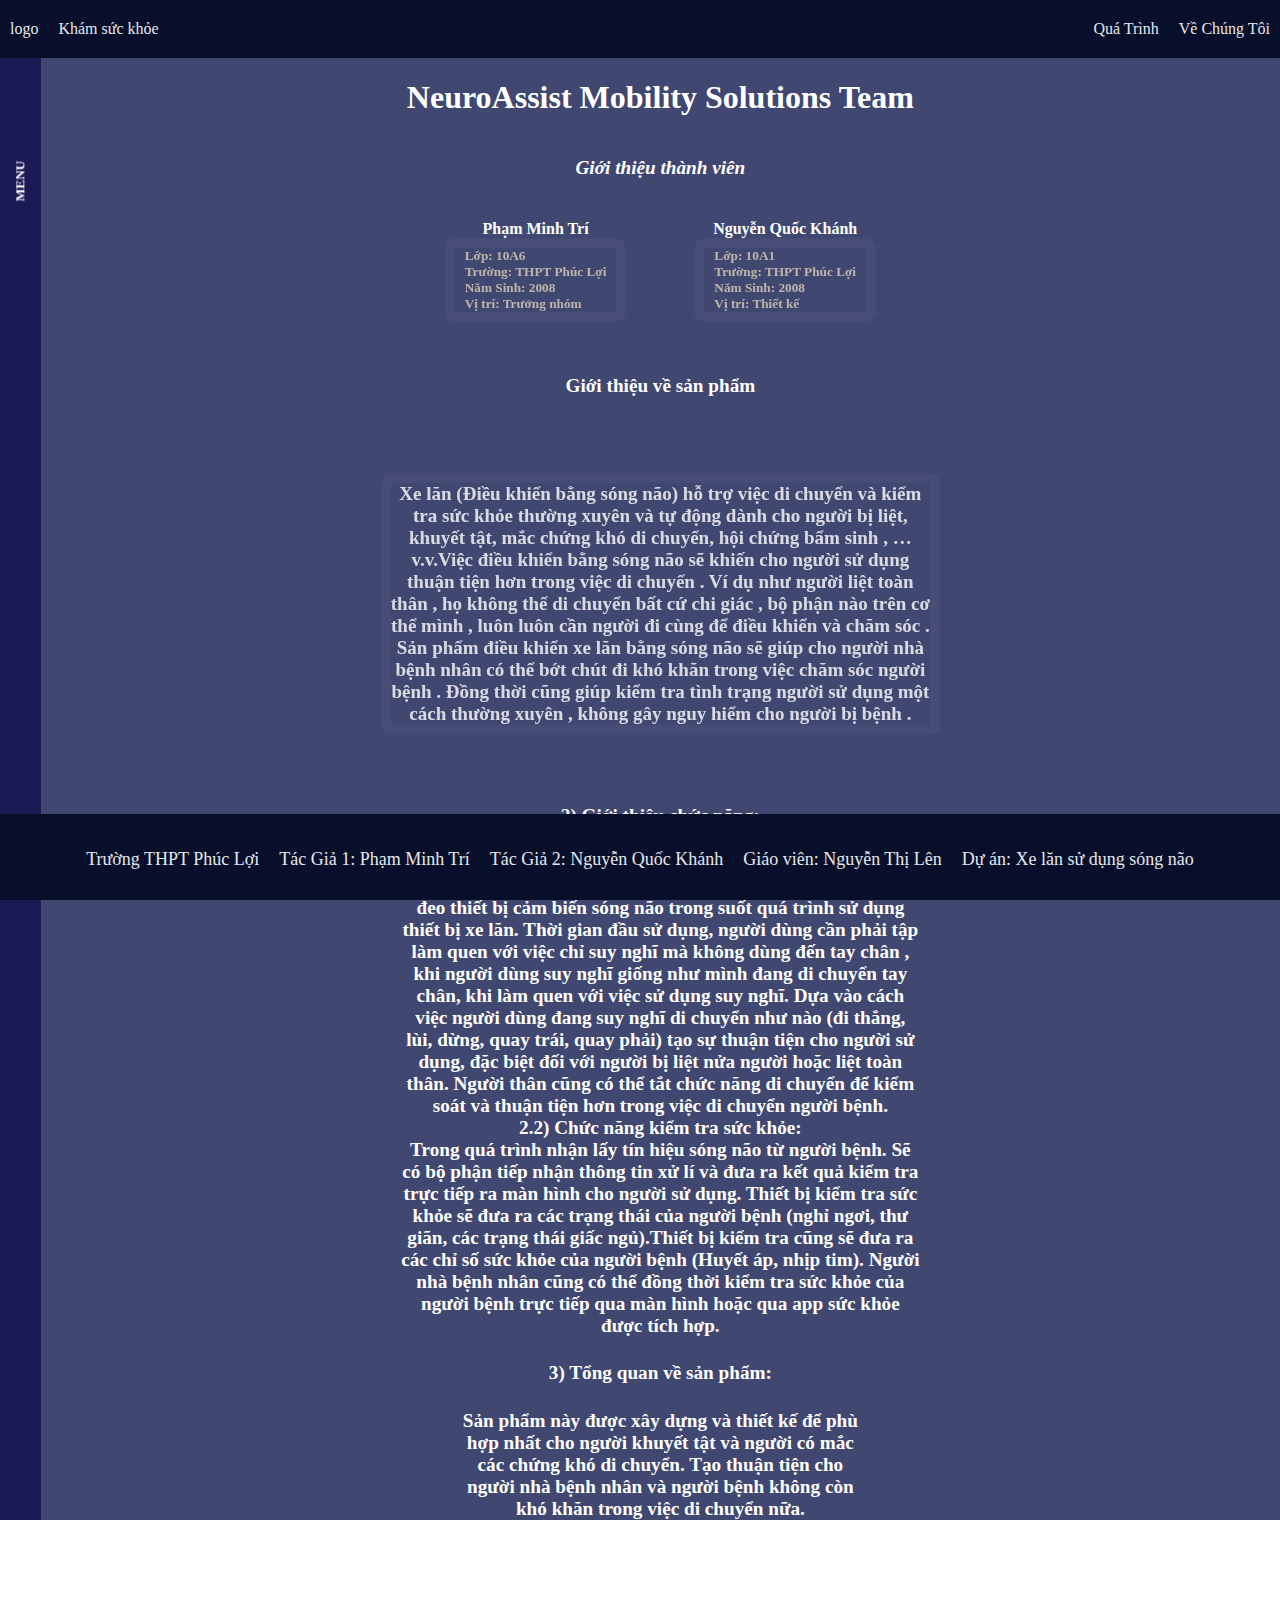
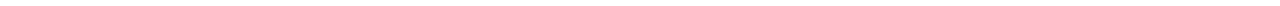
<file: index.html>
<!DOCTYPE html>
<html lang="en">
<head>
    <meta charset="UTF-8">
    <meta name="viewport" content="width=device-width, initial-scale=1.0">
    <title>Xe lăn sử dụng sóng não</title>
    <link rel="stylesheet" href="stuff/style.css">
</head>
<body>
    <script src="stuff/main.js"></script>
    <header>
        <div class="left-nav" style="position: relative;">
            <div class="left">
                <div class="nav-item logo">logo

                </div>
                <div class="nav-item">Khám sức khỏe

                </div>

            </div>
        </div>
        <div class="right-nav" style="position: relative;">
            <div class="right">
                <div class="nav-item">Quá Trình

                </div>
                <div class="nav-item">Về Chúng Tôi

                </div>
            </div>
        </div>
    </header>
    <main style="transition: 0.5s;">
        <div class="main-content" style="transition: 0.5s;">
            <div style="display: flex; flex-direction:row;transition:0.5s;" >
                <div class="MENU" style="right: 0;height:auto; display:flex;transition:0.5s;">
                    <div style="tranform: rotate(90deg);margin-top:40%;">
                        <h1 class="title-menu" style="font-size:smaller;">MENU</h1>
                    </div>
                    <div class="left-side-bar" style="flex: 1;transition:0.5s;"> 
                    <div class="Menu" style=" transition:0.5s;">
                        <div class="Muc-Luc" style="color: #ffffff; margin:10px;">Mục Lục:</div>
                        <a style='text-decoration:none;' href="index.html" class="menu-content">Giới Thiệu Sản Phẩm</a>
                        <a style='text-decoration:none;' href="stuff/muctieu.html" class="menu-content">Mục tiêu và đối tượng sản phẩm hướng tới</a>
                        <a style='text-decoration:none;' href="stuff/quytrinh.html" class="menu-content">Quy trình sử dụng sóng não - cách thức hoạt động của thiết bị EEG & Cách hoạt động của xe lăn</a>
                        <!-- <a style='text-decoration:none;' href="stuff/cachhoatdong.html" class="menu-content">Cách hoạt động của xe lăn sử dụng sóng não</a> -->
                        <a style='text-decoration:none;' href="stuff/quatrinh.html" class="menu-content menu-content-father">Quá trình làm toàn bộ sản phẩm
                            <a style='text-decoration:none;' href="stuff/gd1.html" class="menu-content menu-content-child">Giai đoạn 1</a>
                            <a style='text-decoration:none;' href="stuff/gd2.html" class="menu-content menu-content-child">Giai đoạn 2</a>
                            <a style='text-decoration:none;' href="stuff/gd3.html" class="menu-content menu-content-child">Giai đoạn 3</a>
                        </a>
                        <!-- <a style='text-decoration:none;' href="stuff/sum.html" class="menu-content">Tổng kết</a> -->
                        <!-- <a style='text-decoration:none;' href="stuff/gd1.html" class="menu-content">Giai đoạn 1</a>
                        <a style='text-decoration:none;' href="stuff/gd2.html" class="menu-content">Giai đoạn 2</a>
                        <a style='text-decoration:none;' href="stuff/gd3.html" class="menu-content">Giai đoạn 3</a> -->
                    </div>
                </div>
            </div>
                <div class="main-content-item" >
                    <h1 class="child-text">
                        NeuroAssist Mobility Solutions Team
                    </h1>
                    <h3 class="child-text" style="font-size: larger; font-style:oblique;">Giới thiệu thành viên
                    </h3>
                    <div style="display: flex; justify-content:space-around; margin:0 50px;">
                        <h4 class="child-text">
                            Phạm Minh Trí
                            <div class="border-child-text-text">
                                <h5 class="child-text-text">Lớp: 10A6</h5>
                                <h5 class="child-text-text">Trường: THPT Phúc Lợi</h5>
                                <h5 class="child-text-text">Năm Sinh: 2008</h5>
                                <h5 class="child-text-text">Vị trí: Trưởng nhóm</h5>
                            </div>
                        </h4>
                        <h4 class="child-text">
                            Nguyễn Quốc Khánh
                            <div class="border-child-text-text">
                                <h5 class="child-text-text">Lớp: 10A1</h5>
                                <h5 class="child-text-text">Trường: THPT Phúc Lợi</h5>
                                <h5 class="child-text-text">Năm Sinh: 2008</h5>
                                <h5 class="child-text-text">Vị trí: Thiết kế</h5>
                            </div>
                        </h4>
                    </div>    
                <div style="display: flex; justify-content:space-around;flex-direction:column;">
                    <h5 class="content" style="text-align: center;font-size:larger;">
                        Giới thiệu về sản phẩm
                        <h6 class="content border-child-text-text">
                            Xe lăn (Điều khiển bằng sóng não) hỗ trợ việc di chuyển và kiểm tra sức khỏe thường xuyên và tự động dành cho người bị liệt, khuyết tật, mắc chứng khó di chuyển, hội chứng bẩm sinh , …v.v.Việc điều khiển bằng sóng não sẽ khiến cho người sử dụng thuận tiện hơn trong việc di chuyển . Ví dụ như người liệt toàn thân , họ không thể di chuyển bất cứ chi giác , bộ phận nào trên cơ thể mình , luôn luôn cần người đi cùng để điều khiển và chăm sóc . Sản phẩm điều khiển xe lăn bằng sóng não sẽ giúp cho người nhà bệnh nhân có thể bớt chút đi khó khăn trong việc chăm sóc người bệnh . Đồng thời cũng giúp kiểm tra tình trạng người sử dụng một cách thường xuyên , không gây nguy hiểm cho người bị bệnh .
                        </h6>
                        <h4 style="text-align: center;font-size:larger;justify-content:space-around;font-size:larger;">
                            2) Giới thiệu chức năng:
                            <h4 style="margin: auto 40px;font-size:larger;">2.1) Chức năng di chuyển:
                                <h5 style="margin: auto 40px;font-size:larger;">
                                    Người bị bệnh không cần cử động tay, chân.Người bệnh phải đeo thiết bị cảm biến sóng não trong suốt quá trình sử dụng thiết bị xe lăn. Thời gian đầu sử dụng, người dùng cần phải tập làm quen với việc chỉ suy nghĩ mà không dùng đến tay chân , khi người dùng suy nghĩ giống như mình đang di chuyển tay chân, khi làm quen với việc sử dụng suy nghĩ. Dựa vào cách việc người dùng đang suy nghĩ di chuyển như nào (đi thẳng, lùi, dừng, quay trái, quay phải) tạo sự thuận tiện cho người sử dụng, đặc biệt đối với người bị liệt nửa người hoặc liệt toàn thân. Người thân cũng có thể tắt chức năng di chuyển để kiểm soát và thuận tiện hơn trong việc di chuyển người bệnh.
                                </h5>
                            </h4>
                            <h4 style="margin: auto 40px;font-size:larger;">2.2) Chức năng kiểm tra sức khỏe:
                                <h5 style="margin: auto 40px;font-size:larger;">
                                    Trong quá trình nhận lấy tín hiệu sóng não từ người bệnh. Sẽ có bộ phận tiếp nhận thông tin xử lí và đưa ra kết quả kiểm tra trực tiếp ra màn hình cho người sử dụng. Thiết bị kiểm tra sức khỏe sẽ đưa ra các trạng thái của người bệnh (nghỉ ngơi, thư giãn, các trạng thái giấc ngủ).Thiết bị kiểm tra cũng sẽ đưa ra các chỉ số sức khỏe của người bệnh (Huyết áp, nhịp tim). Người nhà bệnh nhân cũng có thể đồng thời kiểm tra sức khỏe của người bệnh trực tiếp qua màn hình hoặc qua app sức khỏe được tích hợp.
                                </h5>
                            </h4>
                        </h4>
                        <h4 style="text-align:center;font-size:larger;">
                            3) Tổng quan về sản phẩm:
                            <h5 style="margin: auto 100px;text-align:center;font-size:larger;">
                                Sản phẩm này được xây dựng và thiết kế để phù hợp nhất cho người khuyết tật và người có mắc các chứng khó di chuyển. Tạo thuận tiện cho người nhà bệnh nhân và người bệnh không còn khó khăn trong việc di chuyển nữa.
                            </h5>
                        </h4>
                    </h5>
                </div>
            </div>
        </div>
    </main>
    <footer>
        <li class="footer-content">Trường THPT Phúc Lợi</li>
        <li class="footer-content">Tác Giả 1: Phạm Minh Trí</li>
        <li class="footer-content">Tác Giả 2: Nguyễn Quốc Khánh</li>
        <li class="footer-content">Giáo viên: Nguyễn Thị Lên</li>
        <li class="footer-content">Dự án: Xe lăn sử dụng sóng não</li>
    </footer>
</body>
</html>
</file>
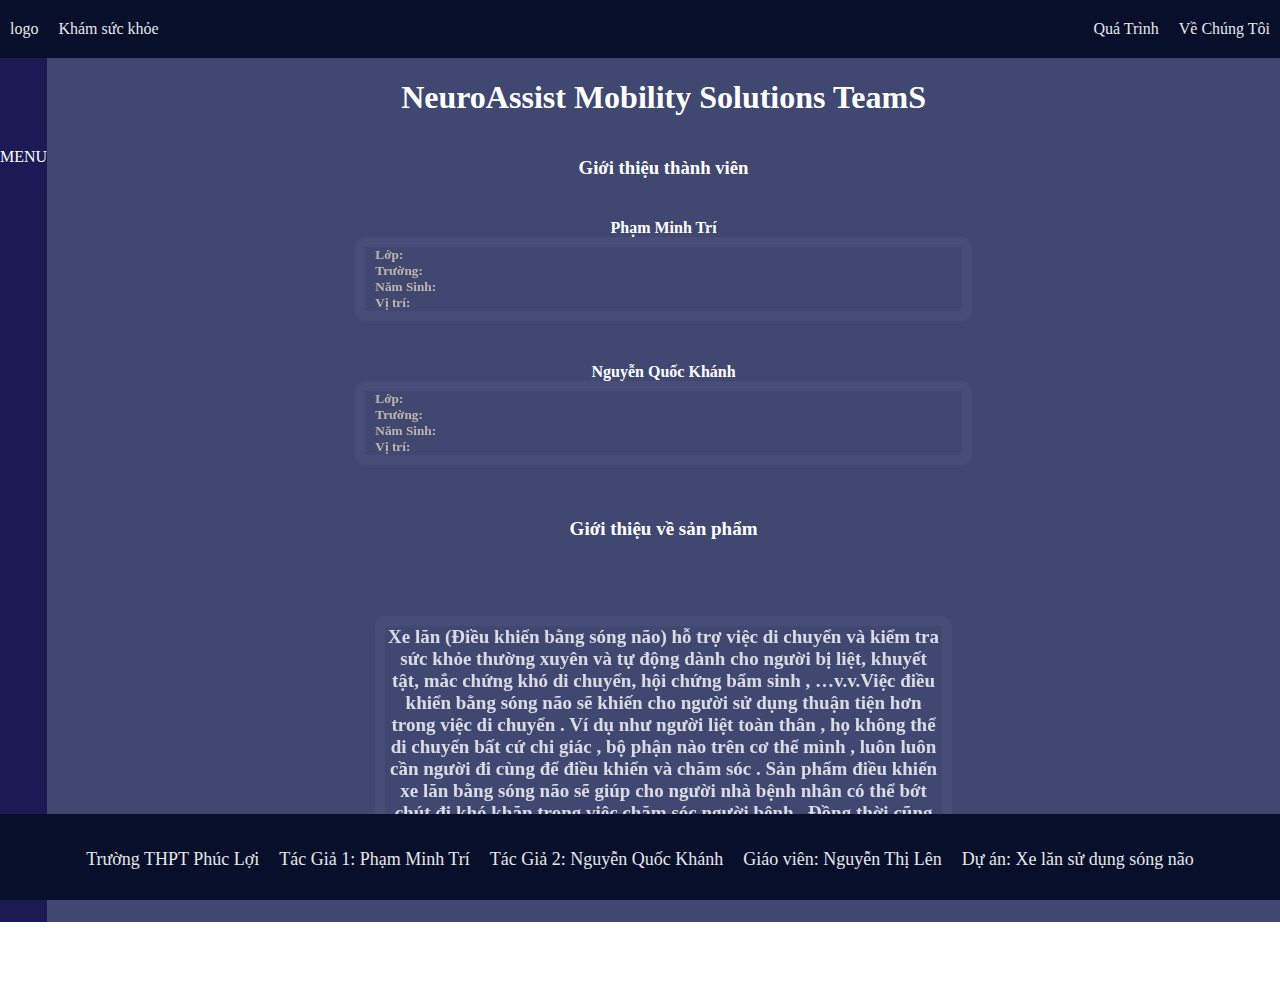
<file: stuff/cachhoatdong.html>
<!DOCTYPE html>
<html lang="en">
<head>
    <meta charset="UTF-8">
    <meta name="viewport" content="width=device-width, initial-scale=1.0">
    <title>Xe lăn sử dụng sóng não</title>
    <link rel="stylesheet" href="style.css">
</head>
<body>
    <script src="main.js"></script>
    <header>
        <div class="left-nav">
            <div class="left">
                <div class="nav-item">logo

                </div>
                <div class="nav-item">Khám sức khỏe

                </div>

            </div>
        </div>
        <div class="right-nav">
            <div class="right">
                <div class="nav-item">Quá Trình

                </div>
                <div class="nav-item">Về Chúng Tôi

                </div>
            </div>
        </div>
    </header>
    <main>
        <div class="main-content" style="transition: 0.5s;">

            <div style="display: flex; flex-direction:row;transition:0.5s;" >            
                
                
                <div class="MENU" style="right: 0;height:auto; display:flex;transition:0.5s;">MENU
                    <div class="left-side-bar" style="flex: 1;transition:0.5s;"> 
                    
                    <div class="Menu" style="position:initial; transition:0.5s;">
                        <div class="Muc-Luc" style="color: #ffffff; margin:10px;">Mục Lục:</div>
                        <a style='text-decoration:none;' href="../index.html" class="menu-content">Giới Thiệu Sản Phẩm</a>
                        <a style='text-decoration:none;' href="muctieu.html" class="menu-content">Mục tiêu và đối tượng sản phẩm hướng tới</a>
                        <a style='text-decoration:none;' href="quytrinh.html" class="menu-content">Quy trình sử dụng sóng não - cách thức hoạt động của thiết bị EEG</a>
                        <a style='text-decoration:none;' href="cachhoatdong.html" class="menu-content">Cách hoạt động của xe lăn sử dụng sóng não</a>
                        <a style='text-decoration:none;' href="quatrinh.html" class="menu-content">Quá trình làm toàn bộ sản phẩm</a>
                        <a style='text-decoration:none;' href="sum.html" class="menu-content">Tổng kết</a>
                        <a style='text-decoration:none;' href="gd1.html" class="menu-content">Giai đoạn 1</a>
                        <a style='text-decoration:none;' href="gd2.html" class="menu-content">Giai đoạn 2</a>
                        <a style='text-decoration:none;' href="gd3.html" class="menu-content">Giai đoạn 3</a>
                    </div>
                </div>
            </div>
        <div class="main-content">
            <div class="main-content-item">
                <h1 class="child-text" style="text-align: center;">
                    NeuroAssist Mobility Solutions TeamS
                </h1>
                <h3 class="child-text">Giới thiệu thành viên
                </h3>
                <h4 class="child-text">
                    Phạm Minh Trí
                    <div class="border-child-text-text">
                        <h5 class="child-text-text">Lớp:</h5>
                        <h5 class="child-text-text">Trường:</h5>
                        <h5 class="child-text-text">Năm Sinh:</h5>
                        <h5 class="child-text-text">Vị trí:</h5>
                    </div>
                </h4>
                <h4 class="child-text">
                    Nguyễn Quốc Khánh
                    <div class="border-child-text-text">
                        <h5 class="child-text-text">Lớp:</h5>
                        <h5 class="child-text-text">Trường:</h5>
                        <h5 class="child-text-text">Năm Sinh:</h5>
                        <h5 class="child-text-text">Vị trí:</h5>
                    </div>
                </h4>
                <h5 class="content" >
                    Giới thiệu về sản phẩm
                    <h6 class="content border-child-text-text">
                        Xe lăn (Điều khiển bằng sóng não) hỗ trợ việc di chuyển và kiểm tra sức khỏe thường xuyên và tự động dành cho người bị liệt, khuyết tật, mắc chứng khó di chuyển, hội chứng bẩm sinh , …v.v.Việc điều khiển bằng sóng não sẽ khiến cho người sử dụng thuận tiện hơn trong việc di chuyển . Ví dụ như người liệt toàn thân , họ không thể di chuyển bất cứ chi giác , bộ phận nào trên cơ thể mình , luôn luôn cần người đi cùng để điều khiển và chăm sóc . Sản phẩm điều khiển xe lăn bằng sóng não sẽ giúp cho người nhà bệnh nhân có thể bớt chút đi khó khăn trong việc chăm sóc người bệnh . Đồng thời cũng giúp kiểm tra tình trạng người sử dụng một cách thường xuyên , không gây nguy hiểm cho người bị bệnh .
                    </h6>
                </h5>
            </div>
        </div>
    </main>
    <footer>
        <li class="footer-content">Trường THPT Phúc Lợi</li>
        <li class="footer-content">Tác Giả 1: Phạm Minh Trí</li>
        <li class="footer-content">Tác Giả 2: Nguyễn Quốc Khánh</li>
        <li class="footer-content">Giáo viên: Nguyễn Thị Lên</li>
        <li class="footer-content">Dự án: Xe lăn sử dụng sóng não</li>
    </footer>
</body>
</html>
</file>
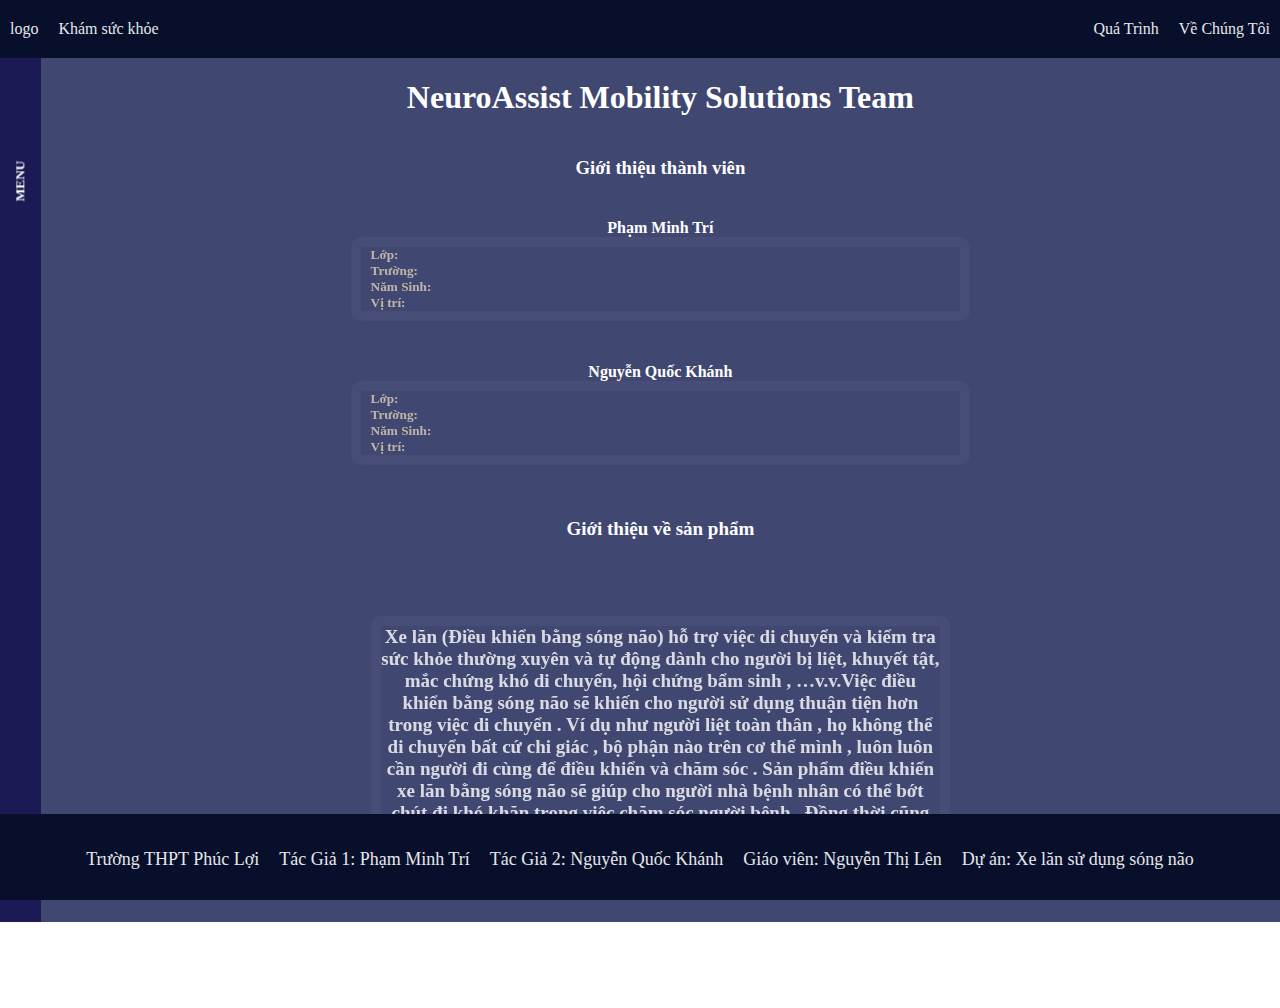
<file: stuff/gd1.html>
<!DOCTYPE html>
<html lang="en">
<head>
    <meta charset="UTF-8">
    <meta name="viewport" content="width=device-width, initial-scale=1.0">
    <title>Xe lăn sử dụng sóng não</title>
    <link rel="stylesheet" href="style.css">
</head>
<body>
    <script src="main.js"></script>
    <header>
        <div class="left-nav">
            <div class="left">
                <div class="nav-item">logo

                </div>
                <div class="nav-item">Khám sức khỏe

                </div>

            </div>
        </div>
        <div class="right-nav">
            <div class="right">
                <div class="nav-item">Quá Trình

                </div>
                <div class="nav-item">Về Chúng Tôi

                </div>
            </div>
        </div>
    </header>
    <main>
        <div class="main-content" style="transition: 0.5s;">

            <div style="display: flex; flex-direction:row;transition:0.5s;" >            
                
                
                <div class="MENU" style="right: 0;height:auto; display:flex;transition:0.5s;">                    <div style="tranform: rotate(90deg);margin-top:40%;">
                    <h1 class="title-menu" style="font-size:smaller;">MENU</h1>
                </div>
                    
                    <div class="left-side-bar" style="flex: 1;transition:0.5s;"> 
                    
                    <div class="Menu" style="position:initial; transition:0.5s;">
                        <div class="Muc-Luc" style="color: #ffffff; margin:10px;">Mục Lục:</div>
                        <a style='text-decoration:none;' href="../index.html" class="menu-content">Giới Thiệu Sản Phẩm</a>
                        <a style='text-decoration:none;' href="muctieu.html" class="menu-content">Mục tiêu và đối tượng sản phẩm hướng tới</a>
                        <a style='text-decoration:none;' href="quytrinh.html" class="menu-content">Quy trình sử dụng sóng não - cách thức hoạt động của thiết bị EEG</a>
                        <a style='text-decoration:none;' href="cachhoatdong.html" class="menu-content">Cách hoạt động của xe lăn sử dụng sóng não</a>
                        <a style='text-decoration:none;' href="quatrinh.html" class="menu-content">Quá trình làm toàn bộ sản phẩm</a>
                        <a style='text-decoration:none;' href="sum.html" class="menu-content">Tổng kết</a>
                        <a style='text-decoration:none;' href="gd1.html" class="menu-content">Giai đoạn 1</a>
                        <a style='text-decoration:none;' href="gd2.html" class="menu-content">Giai đoạn 2</a>
                        <a style='text-decoration:none;' href="gd3.html" class="menu-content">Giai đoạn 3</a>
                    </div>
                </div>
            </div>
        <div class="main-content">
            <div class="main-content-item">
                <h1 class="child-text">
                    NeuroAssist Mobility Solutions Team
                </h1>
                <h3 class="child-text">Giới thiệu thành viên
                </h3>
                <h4 class="child-text">
                    Phạm Minh Trí
                    <div class="border-child-text-text">
                        <h5 class="child-text-text">Lớp:</h5>
                        <h5 class="child-text-text">Trường:</h5>
                        <h5 class="child-text-text">Năm Sinh:</h5>
                        <h5 class="child-text-text">Vị trí:</h5>
                    </div>
                </h4>
                <h4 class="child-text">
                    Nguyễn Quốc Khánh
                    <div class="border-child-text-text">
                        <h5 class="child-text-text">Lớp:</h5>
                        <h5 class="child-text-text">Trường:</h5>
                        <h5 class="child-text-text">Năm Sinh:</h5>
                        <h5 class="child-text-text">Vị trí:</h5>
                    </div>
                </h4>
                <h5 class="content" >
                    Giới thiệu về sản phẩm
                    <h6 class="content border-child-text-text">
                        Xe lăn (Điều khiển bằng sóng não) hỗ trợ việc di chuyển và kiểm tra sức khỏe thường xuyên và tự động dành cho người bị liệt, khuyết tật, mắc chứng khó di chuyển, hội chứng bẩm sinh , …v.v.Việc điều khiển bằng sóng não sẽ khiến cho người sử dụng thuận tiện hơn trong việc di chuyển . Ví dụ như người liệt toàn thân , họ không thể di chuyển bất cứ chi giác , bộ phận nào trên cơ thể mình , luôn luôn cần người đi cùng để điều khiển và chăm sóc . Sản phẩm điều khiển xe lăn bằng sóng não sẽ giúp cho người nhà bệnh nhân có thể bớt chút đi khó khăn trong việc chăm sóc người bệnh . Đồng thời cũng giúp kiểm tra tình trạng người sử dụng một cách thường xuyên , không gây nguy hiểm cho người bị bệnh .
                    </h6>
                </h5>
            </div>
        </div>
    </main>
    <footer>
        <li class="footer-content">Trường THPT Phúc Lợi</li>
        <li class="footer-content">Tác Giả 1: Phạm Minh Trí</li>
        <li class="footer-content">Tác Giả 2: Nguyễn Quốc Khánh</li>
        <li class="footer-content">Giáo viên: Nguyễn Thị Lên</li>
        <li class="footer-content">Dự án: Xe lăn sử dụng sóng não</li>
    </footer>
</body>
</html>
</file>
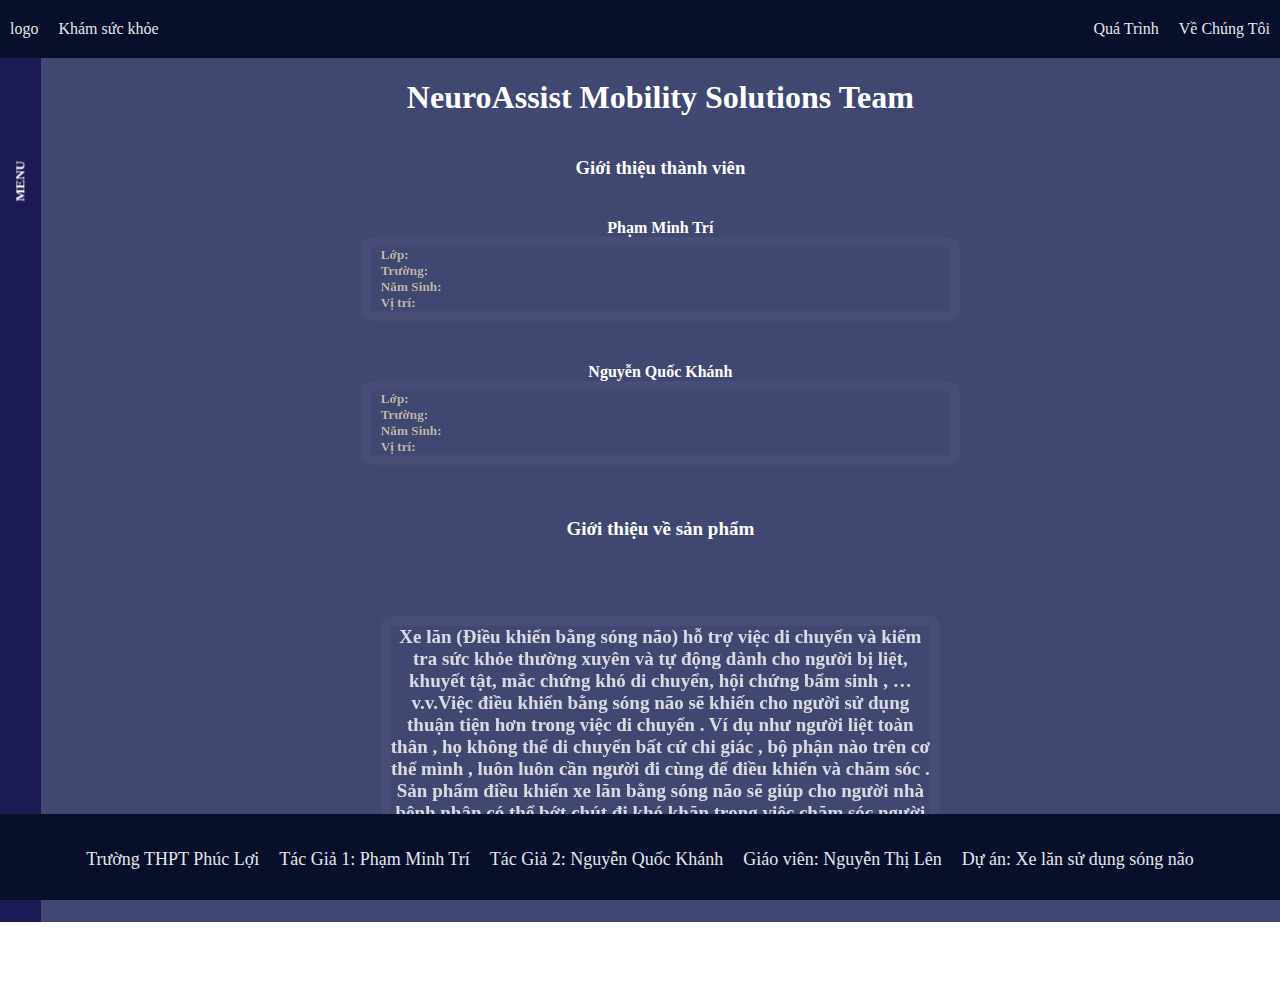
<file: stuff/gd3.html>
<!DOCTYPE html>
<html lang="en">
<head>
    <meta charset="UTF-8">
    <meta name="viewport" content="width=device-width, initial-scale=1.0">
    <title>Xe lăn sử dụng sóng não</title>
    <link rel="stylesheet" href="style.css">
</head>
<body>
    <script src="main.js"></script>
    <header>
        <div class="left-nav">
            <div class="left">
                <div class="nav-item">logo

                </div>
                <div class="nav-item">Khám sức khỏe

                </div>

            </div>
        </div>
        <div class="right-nav">
            <div class="right">
                <div class="nav-item">Quá Trình

                </div>
                <div class="nav-item">Về Chúng Tôi

                </div>
            </div>
        </div>
    </header>
    <main>
        <div class="main-content" style="transition: 0.5s;">
            <div style="display: flex; flex-direction:row;transition:0.5s;" >            
                <div class="MENU" style="right: 0;height:auto; display:flex;transition:0.5s;">                    
                    <div style="tranform: rotate(90deg); margin-top:40%;">
                        <h1 class="title-menu" style="font-size:smaller;">MENU</h1>
                    </div>
                    <div class="left-side-bar" style="flex: 1;transition:0.5s;"> 
                        <div class="Menu" style="position:initial; transition:0.5s;">
                            <div class="Muc-Luc" style="color: #ffffff; margin:10px;">Mục Lục:</div>
                            <a style='text-decoration:none;' href="../index.html" class="menu-content">Giới Thiệu Sản Phẩm</a>
                            <a style='text-decoration:none;' href="muctieu.html" class="menu-content">Mục tiêu và đối tượng sản phẩm hướng tới</a>
                            <a style='text-decoration:none;' href="quytrinh.html" class="menu-content">Quy trình sử dụng sóng não - cách thức hoạt động của thiết bị EEG</a>
                            <a style='text-decoration:none;' href="cachhoatdong.html" class="menu-content">Cách hoạt động của xe lăn sử dụng sóng não</a>
                            <a style='text-decoration:none;' href="quatrinh.html" class="menu-content">Quá trình làm toàn bộ sản phẩm</a>
                            <a style='text-decoration:none;' href="sum.html" class="menu-content">Tổng kết</a>
                            <a style='text-decoration:none;' href="gd1.html" class="menu-content">Giai đoạn 1</a>
                            <a style='text-decoration:none;' href="gd2.html" class="menu-content">Giai đoạn 2</a>
                            <a style='text-decoration:none;' href="gd3.html" class="menu-content">Giai đoạn 3</a>
                        </div>
                    </div>
                </div>
            <!-- </div> -->
            <div class="main-content-item">
                <h1 class="child-text">
                    NeuroAssist Mobility Solutions Team
                </h1>
                <h3 class="child-text">Giới thiệu thành viên
                </h3>
                <h4 class="child-text">
                    Phạm Minh Trí
                    <div class="border-child-text-text">
                        <h5 class="child-text-text">Lớp:</h5>
                        <h5 class="child-text-text">Trường:</h5>
                        <h5 class="child-text-text">Năm Sinh:</h5>
                        <h5 class="child-text-text">Vị trí:</h5>
                    </div>
                </h4>
                <h4 class="child-text">
                    Nguyễn Quốc Khánh
                    <div class="border-child-text-text">
                        <h5 class="child-text-text">Lớp:</h5>
                        <h5 class="child-text-text">Trường:</h5>
                        <h5 class="child-text-text">Năm Sinh:</h5>
                        <h5 class="child-text-text">Vị trí:</h5>
                    </div>
                </h4>
                <h5 class="content" >
                    Giới thiệu về sản phẩm
                    <h6 class="content border-child-text-text">
                        Xe lăn (Điều khiển bằng sóng não) hỗ trợ việc di chuyển và kiểm tra sức khỏe thường xuyên và tự động dành cho người bị liệt, khuyết tật, mắc chứng khó di chuyển, hội chứng bẩm sinh , …v.v.Việc điều khiển bằng sóng não sẽ khiến cho người sử dụng thuận tiện hơn trong việc di chuyển . Ví dụ như người liệt toàn thân , họ không thể di chuyển bất cứ chi giác , bộ phận nào trên cơ thể mình , luôn luôn cần người đi cùng để điều khiển và chăm sóc . Sản phẩm điều khiển xe lăn bằng sóng não sẽ giúp cho người nhà bệnh nhân có thể bớt chút đi khó khăn trong việc chăm sóc người bệnh . Đồng thời cũng giúp kiểm tra tình trạng người sử dụng một cách thường xuyên , không gây nguy hiểm cho người bị bệnh .
                    </h6>
                </h5>
            </div>
        </div>
    </main>
    <footer>
        <li class="footer-content">Trường THPT Phúc Lợi</li>
        <li class="footer-content">Tác Giả 1: Phạm Minh Trí</li>
        <li class="footer-content">Tác Giả 2: Nguyễn Quốc Khánh</li>
        <li class="footer-content">Giáo viên: Nguyễn Thị Lên</li>
        <li class="footer-content">Dự án: Xe lăn sử dụng sóng não</li>
    </footer>
</body>
</html>
</file>
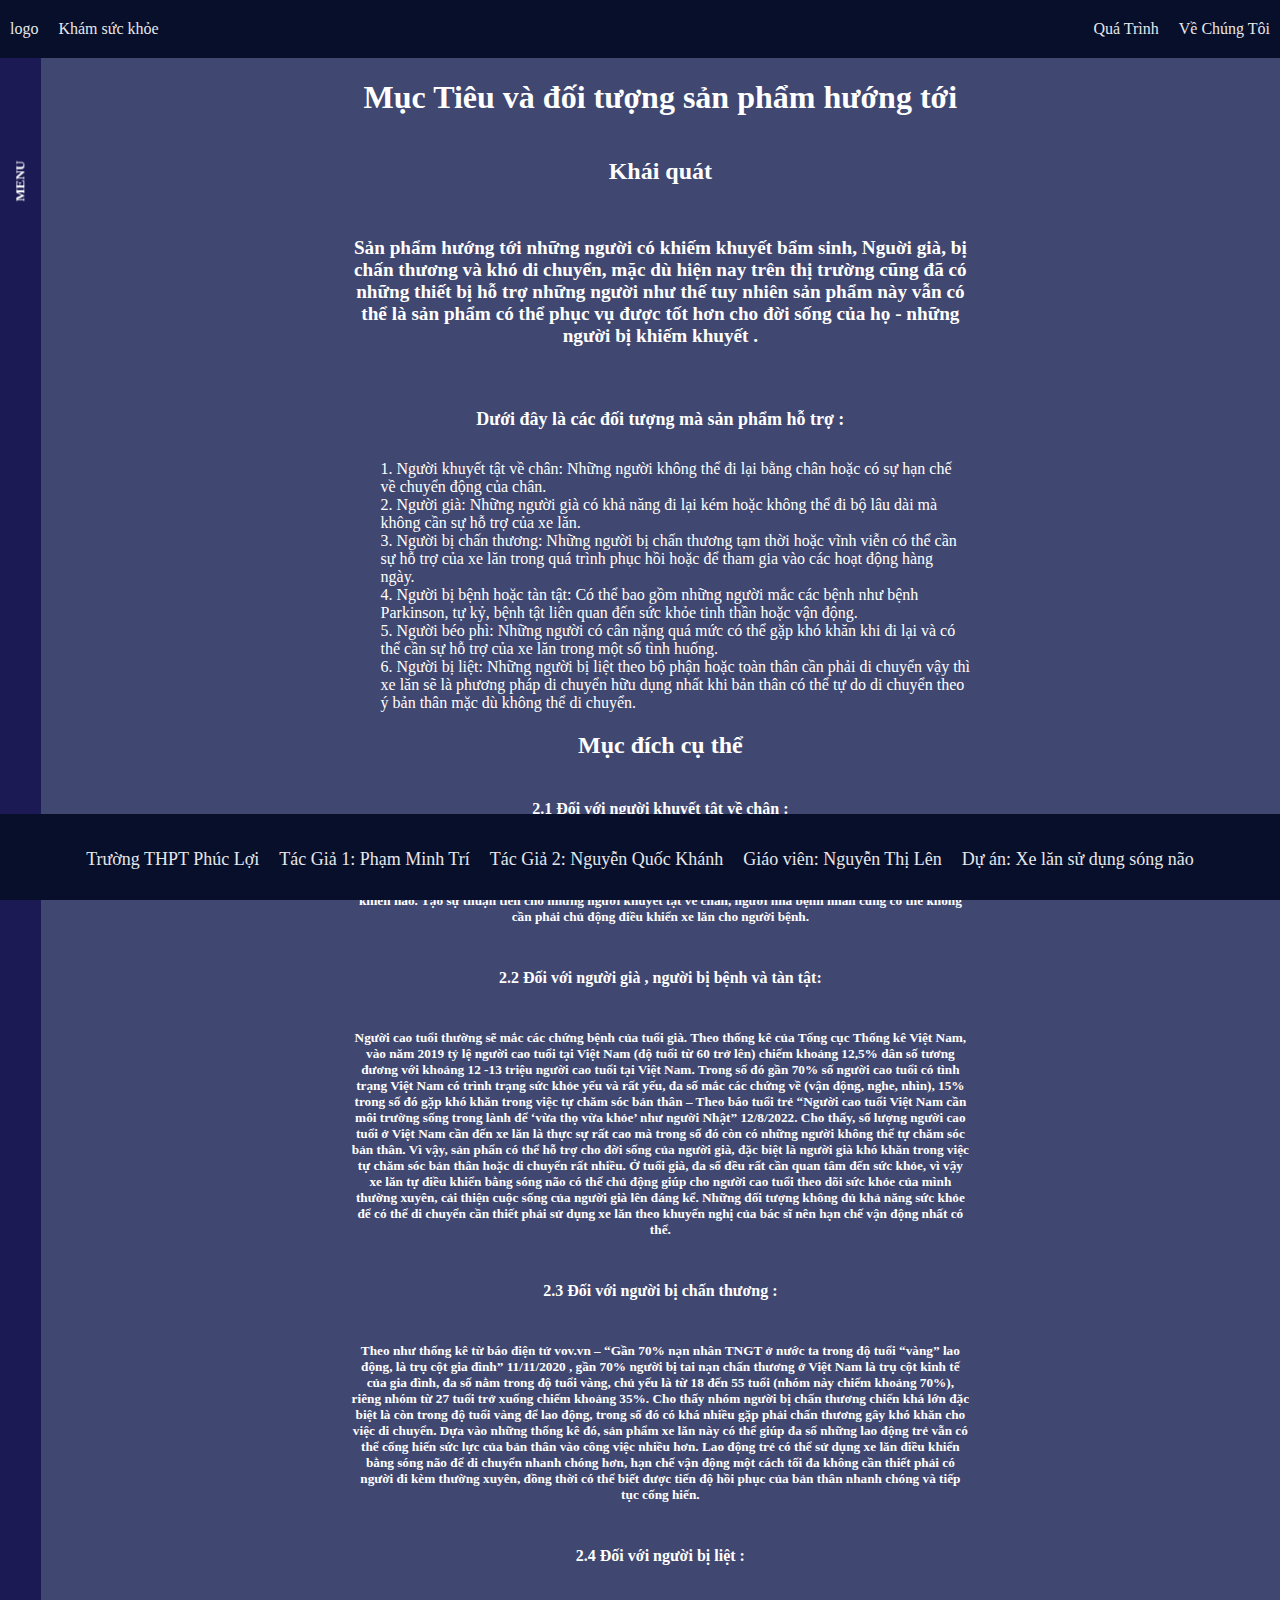
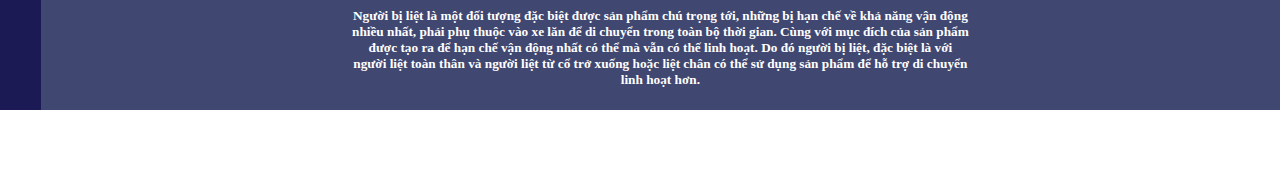
<file: stuff/muctieu.html>
<!DOCTYPE html>
<html lang="en">
<head>
    <meta charset="UTF-8">
    <meta name="viewport" content="width=device-width, initial-scale=1.0">
    <title>Xe lăn sử dụng sóng não</title>
    <link rel="stylesheet" href="style.css">
</head>
<body>
    <script src="main.js"></script>
    <header>
        <div class="left-nav">
            <div class="left">
                <div class="nav-item">logo
                </div>
                <div class="nav-item">Khám sức khỏe
                </div>
            </div>
        </div>
        <div class="right-nav">
            <div class="right">
                <div class="nav-item">Quá Trình
                </div>
                <div class="nav-item">Về Chúng Tôi
                </div>
            </div>
        </div>
    </header>
    <main>
        <div class="main-content" style="transition: 0.5s;">
            <div style="display: flex; flex-direction:row;transition:0.5s;" >            
                <div class="MENU" style="right: 0;height:auto; display:flex;transition:0.5s;">                    <div style="tranform: rotate(90deg);margin-top:40%;">
                    <h1 class="title-menu" style="font-size:smaller;">MENU</h1>
                </div>
                    <div class="left-side-bar" style="flex: 1;transition:0.5s;"> 
                    <div class="Menu" style="position:initial; transition:0.5s;">
                        <div class="Muc-Luc" style="color: #ffffff; margin:10px;">Mục Lục:</div>
                        <a style='text-decoration:none;' href="../index.html" class="menu-content">Giới Thiệu Sản Phẩm</a>
                        <a style='text-decoration:none;' href="muctieu.html" class="menu-content">Mục tiêu và đối tượng sản phẩm hướng tới</a>
                        <a style='text-decoration:none;' href="quytrinh.html" class="menu-content">Quy trình sử dụng sóng não - cách thức hoạt động của thiết bị EEG  & Cách hoạt động của xe lăn</a>
                        <!-- <a style='text-decoration:none;' href="cachhoatdong.html" class="menu-content">Cách hoạt động của xe lăn sử dụng sóng não</a> -->
                        <a style='text-decoration:none;' href="quatrinh.html" class="menu-content">Quá trình làm toàn bộ sản phẩm</a>
                        <!-- <a style='text-decoration:none;' href="sum.html" class="menu-content">Tổng kết</a> -->
                        <a style='text-decoration:none;' href="gd1.html" class="menu-content">Giai đoạn 1</a>
                        <a style='text-decoration:none;' href="gd2.html" class="menu-content">Giai đoạn 2</a>
                        <a style='text-decoration:none;' href="gd3.html" class="menu-content">Giai đoạn 3</a>
                    </div>
                </div>
            </div>
        <div class="main-content">
            <div class="main-content-item" style="text-align: center;">
                <h1>Mục Tiêu và đối tượng sản phẩm hướng tới</h1>
                <h2>Khái quát
                    <h5 style="font-size: larger;">
                        Sản phẩm hướng tới những người có khiếm khuyết bẩm sinh, Nguời già, bị chấn thương và khó di chuyển, mặc dù hiện nay trên thị trường cũng đã có những thiết bị hỗ trợ những người như thế tuy nhiên sản phẩm này vẫn có thể là sản phẩm có thể phục vụ được tốt hơn cho đời sống của họ - những người bị khiếm khuyết . 
                    </h5>
                    <h5  style="font-size: large;">
                        Dưới đây là các đối tượng mà sản phẩm hỗ trợ :
                    </h5>
                    <li style="list-style-type: none; text-align:left;margin-left:30px;color: #ffffff;">1.   Người khuyết tật về chân: Những người không thể đi lại bằng chân hoặc có sự hạn chế về chuyển động của chân.</li>
                    <li style="list-style-type: none; text-align:left;margin-left:30px;color: #ffffff;">2.	Người già: Những người già có khả năng đi lại kém hoặc không thể đi bộ lâu dài mà không cần sự hỗ trợ của xe lăn.</li>
                    <li style="list-style-type: none; text-align:left;margin-left:30px;color: #ffffff;">3.	Người bị chấn thương: Những người bị chấn thương tạm thời hoặc vĩnh viễn có thể cần sự hỗ trợ của xe lăn trong quá trình phục hồi hoặc để tham gia vào các hoạt động hàng ngày.</li>
                    <li style="list-style-type: none; text-align:left;margin-left:30px;color: #ffffff;">4.	Người bị bệnh hoặc tàn tật: Có thể bao gồm những người mắc các bệnh như bệnh Parkinson, tự kỷ, bệnh tật liên quan đến sức khỏe tinh thần hoặc vận động.</li>
                    <li style="list-style-type: none; text-align:left;margin-left:30px;color: #ffffff;">5.	Người béo phì: Những người có cân nặng quá mức có thể gặp khó khăn khi đi lại và có thể cần sự hỗ trợ của xe lăn trong một số tình huống.</li>
                    <li style="list-style-type: none; text-align:left;margin-left:30px;color: #ffffff;">6.	Người bị liệt: Những người bị liệt theo bộ phận hoặc toàn thân cần phải di chuyển vậy thì xe lăn sẽ là phương pháp di chuyển hữu dụng nhất khi bản thân có thể tự do di chuyển theo ý bản thân mặc dù không thể di chuyển.</li>
                </h2>
                <h2>Mục đích cụ thể
                    <h4>2.1 Đối với người khuyết tật về chân :
                        <h5>
                            Sản phẩm có thể đặc biệt hỗ trợ cho người bị khuyết tật về chân vì có thể điều khiển bằng sóng não, người khuyết tật về chân có thể di chuyển theo ý muốn mà không cần phải động đậy vào bất cứ công tắc hay điều khiển nào. Tạo sự thuận tiên cho những người khuyết tật về chân, người nhà bệnh nhân cũng có thể không cần phải chủ động điều khiển xe lăn cho người bệnh.
                        </h5>
                    </h4>
                    <h4>2.2 Đối với người già , người bị bệnh và tàn tật:
                        <h5>
                            Người cao tuổi thường sẽ mắc các chứng bệnh của tuổi già. Theo thống kê của Tổng cục Thống kê Việt Nam, vào năm 2019 tỷ lệ người cao tuổi tại Việt Nam (độ tuổi từ 60 trở lên) chiếm khoảng 12,5% dân số tương đương với khoảng 12 -13 triệu người cao tuổi tại Việt Nam. Trong số đó gần 70% số người cao tuổi có tình trạng Việt Nam có trình trạng sức khỏe yếu và rất yếu, đa số mắc các chứng về (vận động, nghe, nhìn), 15% trong số đó gặp khó khăn trong việc tự chăm sóc bản thân – Theo báo tuổi trẻ “Người cao tuổi Việt Nam cần môi trường sống trong lành để ‘vừa thọ vừa khỏe’ như người Nhật” 12/8/2022. Cho thấy, số lượng người cao tuổi ở Việt Nam cần đến xe lăn là thực sự rất cao mà trong số đó còn có những người không thể tự chăm sóc bản thân. Vì vậy, sản phẩn có thể hỗ trợ cho đời sống của người già, đặc biệt là người già khó khăn trong việc tự chăm sóc bản thân hoặc di chuyển rất nhiều.
	Ở tuổi già, đa số đều rất cần quan tâm đến sức khỏe, vì vậy xe lăn tự điều khiển bằng sóng não có thể chủ động giúp cho người cao tuổi theo dõi sức khỏe của mình thường xuyên, cải thiện cuộc sống của người già lên đáng kể.
	Những đối tượng không đủ khả năng sức khỏe để có thể di chuyển cần thiết phải sử dụng xe lăn theo khuyến nghị của bác sĩ nên hạn chế vận động nhất có thể.
                        </h5>
                    </h4>
                    <h4>2.3 Đối với người bị chấn thương :
                        <h5>
                            Theo như thống kê từ báo điện tử vov.vn – “Gần 70% nạn nhân TNGT ở nước ta trong độ tuổi “vàng” lao động, là trụ cột gia đình” 11/11/2020 , gần 70% người bị tai nạn chấn thương ở Việt Nam là trụ cột kinh tế của gia đình, đa số nằm trong độ tuổi vàng, chủ yếu là từ 18 đến 55 tuổi (nhóm này chiếm khoảng 70%), riêng nhóm từ 27 tuổi trở xuống chiếm khoảng 35%. Cho thấy nhóm người bị chấn thương chiến khá lớn đặc biệt là còn trong độ tuổi vàng để lao động, trong số đó có khá nhiều gặp phải chấn thương gây khó khăn cho việc di chuyển. Dựa vào những thống kê đó, sản phẩm xe lăn này có thể giúp đa số những lao động trẻ vẫn có thể cống hiến sức lực của bản thân vào công việc nhiều hơn. Lao động trẻ có thể sử dụng xe lăn điều khiển bằng sóng não để di chuyển nhanh chóng hơn, hạn chế vận động một cách tối đa không cần thiết phải có người đi kèm thường xuyên, đồng thời có thể biết được tiến độ hồi phục của bản thân nhanh chóng và tiếp tục cống hiến.
                        </h5>
                    </h4>
                    <h4>2.4 Đối với người bị liệt :
                        <h5>
                            Người bị liệt là một đối tượng đặc biệt được sản phẩm chú trọng tới, những bị hạn chế về khả năng vận động nhiều nhất, phải phụ thuộc vào xe lăn để di chuyển trong toàn bộ thời gian. Cùng với mục đích của sản phẩm được tạo ra để hạn chế vận động nhất có thể mà vẫn có thế linh hoạt. Do đó người bị liệt, đặc biệt là với người liệt toàn thân và người liệt từ cổ trở xuống hoặc liệt chân có thể sử dụng sản phẩm để hỗ trợ di chuyển linh hoạt hơn. 
                        </h5>
                    </h4>
                </h2>
            </div>
        </div>
    </main>
    <footer>
        <li class="footer-content">Trường THPT Phúc Lợi</li>
        <li class="footer-content">Tác Giả 1: Phạm Minh Trí</li>
        <li class="footer-content">Tác Giả 2: Nguyễn Quốc Khánh</li>
        <li class="footer-content">Giáo viên: Nguyễn Thị Lên</li>
        <li class="footer-content">Dự án: Xe lăn sử dụng sóng não</li>
    </footer>
</body>
</html>
</file>
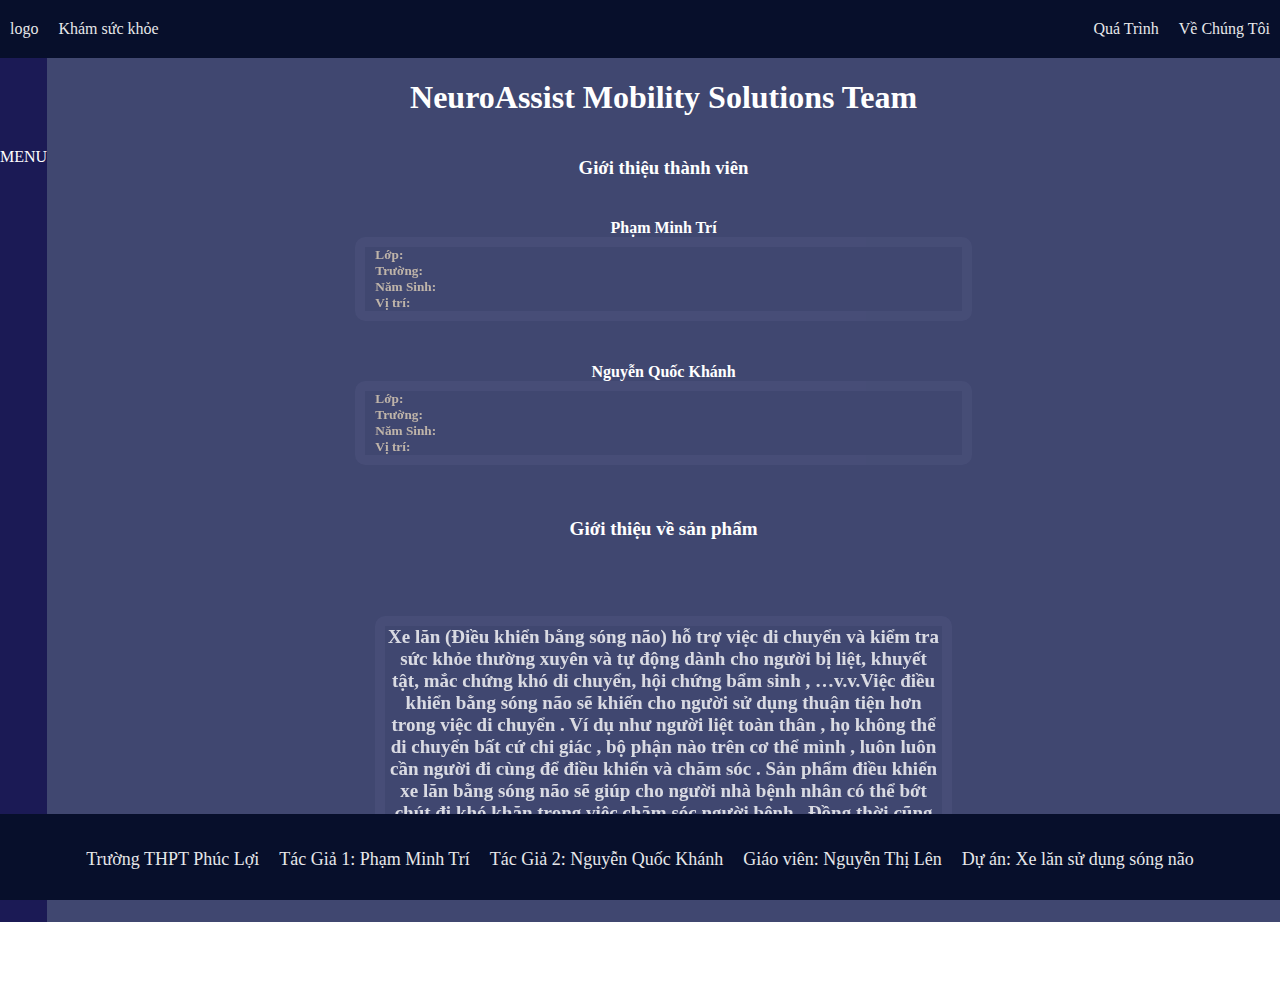
<file: stuff/quatrinh.html>
<!DOCTYPE html>
<html lang="en">
<head>
    <meta charset="UTF-8">
    <meta name="viewport" content="width=device-width, initial-scale=1.0">
    <title>Xe lăn sử dụng sóng não</title>
    <link rel="stylesheet" href="style.css">
</head>
<body>
    <script src="main.js"></script>
    <header>
        <div class="left-nav">
            <div class="left">
                <div class="nav-item">logo

                </div>
                <div class="nav-item">Khám sức khỏe

                </div>

            </div>
        </div>
        <div class="right-nav">
            <div class="right">
                <div class="nav-item">Quá Trình

                </div>
                <div class="nav-item">Về Chúng Tôi

                </div>
            </div>
        </div>
    </header>
    <main>
        <div class="main-content" style="transition: 0.5s;">

            <div style="display: flex; flex-direction:row;transition:0.5s;" >            
                
                
                <div class="MENU" style="right: 0;height:auto; display:flex;transition:0.5s;">MENU
                    <div class="left-side-bar" style="flex: 1;transition:0.5s;"> 
                    
                    <div class="Menu" style="position:initial; transition:0.5s;">
                        <div class="Muc-Luc" style="color: #ffffff; margin:10px;">Mục Lục:</div>
                        <a style='text-decoration:none;' href="../index.html" class="menu-content">Giới Thiệu Sản Phẩm</a>
                        <a style='text-decoration:none;' href="muctieu.html" class="menu-content">Mục tiêu và đối tượng sản phẩm hướng tới</a>
                        <a style='text-decoration:none;' href="quytrinh.html" class="menu-content">Quy trình sử dụng sóng não - cách thức hoạt động của thiết bị EEG</a>
                        <a style='text-decoration:none;' href="cachhoatdong.html" class="menu-content">Cách hoạt động của xe lăn sử dụng sóng não</a>
                        <a style='text-decoration:none;' href="quatrinh.html" class="menu-content">Quá trình làm toàn bộ sản phẩm</a>
                        <a style='text-decoration:none;' href="sum.html" class="menu-content">Tổng kết</a>
                        <a style='text-decoration:none;' href="gd1.html" class="menu-content">Giai đoạn 1</a>
                        <a style='text-decoration:none;' href="gd2.html" class="menu-content">Giai đoạn 2</a>
                        <a style='text-decoration:none;' href="gd3.html" class="menu-content">Giai đoạn 3</a>
                    </div>
                </div>
            </div>
        <div class="main-content">
            <div class="main-content-item">
                <h1 class="child-text">
                    NeuroAssist Mobility Solutions Team
                </h1>
                <h3 class="child-text">Giới thiệu thành viên
                </h3>
                <h4 class="child-text">
                    Phạm Minh Trí
                    <div class="border-child-text-text">
                        <h5 class="child-text-text">Lớp:</h5>
                        <h5 class="child-text-text">Trường:</h5>
                        <h5 class="child-text-text">Năm Sinh:</h5>
                        <h5 class="child-text-text">Vị trí:</h5>
                    </div>
                </h4>
                <h4 class="child-text">
                    Nguyễn Quốc Khánh
                    <div class="border-child-text-text">
                        <h5 class="child-text-text">Lớp:</h5>
                        <h5 class="child-text-text">Trường:</h5>
                        <h5 class="child-text-text">Năm Sinh:</h5>
                        <h5 class="child-text-text">Vị trí:</h5>
                    </div>
                </h4>
                <h5 class="content" >
                    Giới thiệu về sản phẩm
                    <h6 class="content border-child-text-text">
                        Xe lăn (Điều khiển bằng sóng não) hỗ trợ việc di chuyển và kiểm tra sức khỏe thường xuyên và tự động dành cho người bị liệt, khuyết tật, mắc chứng khó di chuyển, hội chứng bẩm sinh , …v.v.Việc điều khiển bằng sóng não sẽ khiến cho người sử dụng thuận tiện hơn trong việc di chuyển . Ví dụ như người liệt toàn thân , họ không thể di chuyển bất cứ chi giác , bộ phận nào trên cơ thể mình , luôn luôn cần người đi cùng để điều khiển và chăm sóc . Sản phẩm điều khiển xe lăn bằng sóng não sẽ giúp cho người nhà bệnh nhân có thể bớt chút đi khó khăn trong việc chăm sóc người bệnh . Đồng thời cũng giúp kiểm tra tình trạng người sử dụng một cách thường xuyên , không gây nguy hiểm cho người bị bệnh .
                    </h6>
                </h5>
            </div>
        </div>
    </main>
    <footer>
        <li class="footer-content">Trường THPT Phúc Lợi</li>
        <li class="footer-content">Tác Giả 1: Phạm Minh Trí</li>
        <li class="footer-content">Tác Giả 2: Nguyễn Quốc Khánh</li>
        <li class="footer-content">Giáo viên: Nguyễn Thị Lên</li>
        <li class="footer-content">Dự án: Xe lăn sử dụng sóng não</li>
    </footer>
</body>
</html>
</file>
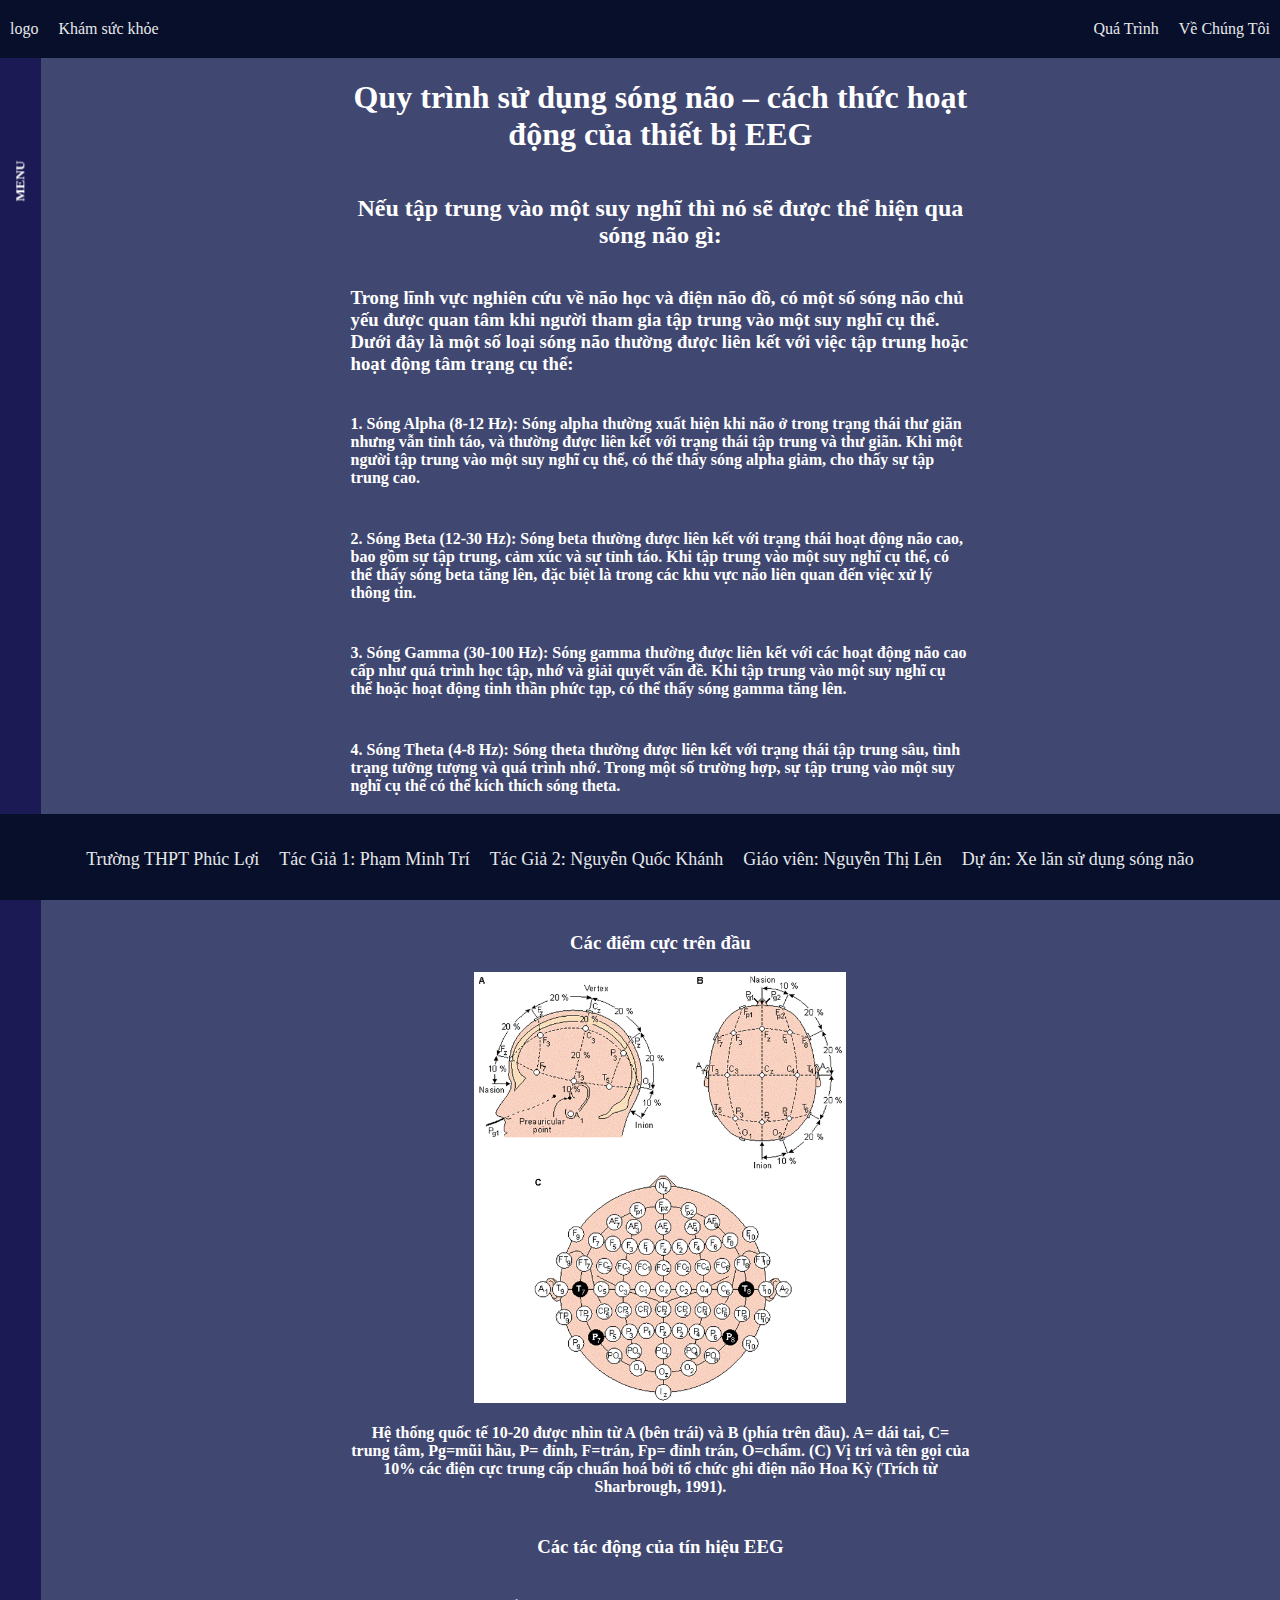
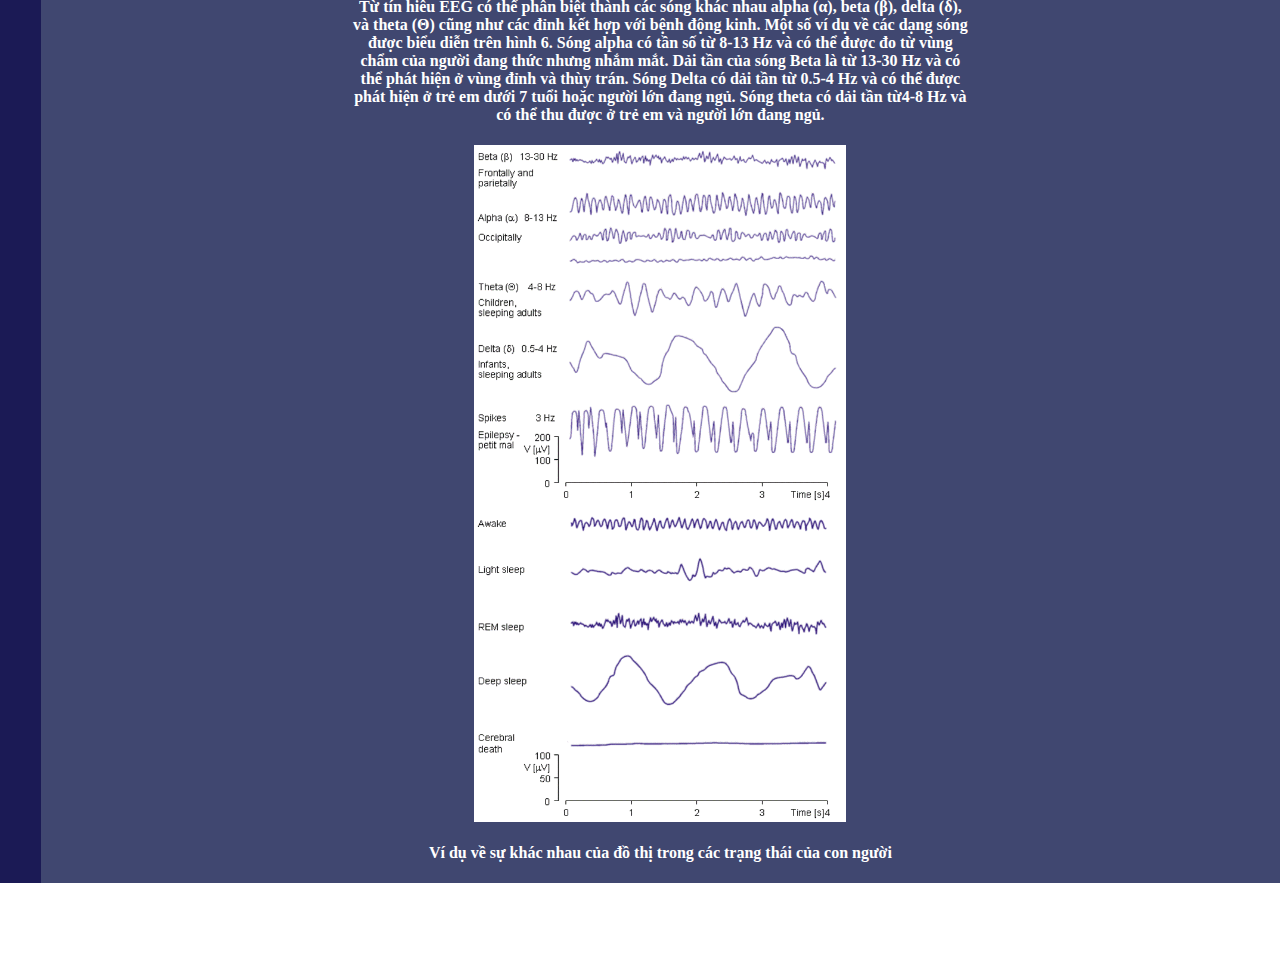
<file: stuff/quytrinh.html>
<!DOCTYPE html>
<html lang="en">
<head>
    <meta charset="UTF-8">
    <meta name="viewport" content="width=device-width, initial-scale=1.0">
    <title>Xe lăn sử dụng sóng não</title>
    <link rel="stylesheet" href="style.css">
</head>
<body>
    <script src="main.js"></script>
    <header>
        <div class="left-nav">
            <div class="left">
                <div class="nav-item">logo

                </div>
                <div class="nav-item">Khám sức khỏe

                </div>

            </div>
        </div>
        <div class="right-nav">
            <div class="right">
                <div class="nav-item">Quá Trình

                </div>
                <div class="nav-item">Về Chúng Tôi

                </div>
            </div>
        </div>
    </header>
    <main>
        <div class="main-content" style="transition: 0.5s;">

            <div style="display: flex; flex-direction:row;transition:0.5s;" >            
                
                
                <div class="MENU" style="right: 0;height:auto; display:flex;transition:0.5s;">                    <div style="tranform: rotate(90deg);margin-top:40%;">
                    <h1 class="title-menu" style="font-size:smaller;">MENU</h1>
                </div>
                    
                    <div class="left-side-bar" style="flex: 1;transition:0.5s;"> 
                    
                    <div class="Menu" style="position:initial; transition:0.5s;">
                        <div class="Muc-Luc" style="color: #ffffff; margin:10px;">Mục Lục:</div>
                        <a style='text-decoration:none;' href="../index.html" class="menu-content">Giới Thiệu Sản Phẩm</a>
                        <a style='text-decoration:none;' href="muctieu.html" class="menu-content">Mục tiêu và đối tượng sản phẩm hướng tới</a>
                        <a style='text-decoration:none;' href="quytrinh.html" class="menu-content">Quy trình sử dụng sóng não - cách thức hoạt động của thiết bị EEG & Cách hoạt động của xe lăn</a>
                        <!-- <a style='text-decoration:none;' href="cachhoatdong.html" class="menu-content">Cách hoạt động của xe lăn sử dụng sóng não</a> -->
                        <a style='text-decoration:none;' href="quatrinh.html" class="menu-content">Quá trình làm toàn bộ sản phẩm</a>
                        <!-- <a style='text-decoration:none;' href="sum.html" class="menu-content">Tổng kết</a> -->
                        <a style='text-decoration:none;' href="gd1.html" class="menu-content">Giai đoạn 1</a>
                        <a style='text-decoration:none;' href="gd2.html" class="menu-content">Giai đoạn 2</a>
                        <a style='text-decoration:none;' href="gd3.html" class="menu-content">Giai đoạn 3</a>
                    </div>
                </div>
            </div>
        <div class="main-content">
            <div class="main-content-item" style="text-align: center;">
                <h1>Quy trình sử dụng sóng não – cách thức hoạt động của thiết bị EEG </h1>
                <h2>Nếu tập trung vào một suy nghĩ thì nó sẽ được thể hiện qua sóng não gì:
                    <h3 style="text-align: left;">
                        Trong lĩnh vực nghiên cứu về não học và điện não đồ, có một số sóng não chủ yếu được quan tâm khi người tham gia tập trung vào một suy nghĩ cụ thể. Dưới đây là một số loại sóng não thường được liên kết với việc tập trung hoặc hoạt động tâm trạng cụ thể:
                        <h4 style="text-align: left;">
                            1.	Sóng Alpha (8-12 Hz): Sóng alpha thường xuất hiện khi não ở trong trạng thái thư giãn nhưng vẫn tỉnh táo, và thường được liên kết với trạng thái tập trung và thư giãn. Khi một người tập trung vào một suy nghĩ cụ thể, có thể thấy sóng alpha giảm, cho thấy sự tập trung cao.
                        </h4>
                        <h4 style="text-align: left;">
                            2.	Sóng Beta (12-30 Hz): Sóng beta thường được liên kết với trạng thái hoạt động não cao, bao gồm sự tập trung, cảm xúc và sự tỉnh táo. Khi tập trung vào một suy nghĩ cụ thể, có thể thấy sóng beta tăng lên, đặc biệt là trong các khu vực não liên quan đến việc xử lý thông tin.
                        </h4>
                        <h4 style="text-align: left;">
                            3.	Sóng Gamma (30-100 Hz): Sóng gamma thường được liên kết với các hoạt động não cao cấp như quá trình học tập, nhớ và giải quyết vấn đề. Khi tập trung vào một suy nghĩ cụ thể hoặc hoạt động tinh thần phức tạp, có thể thấy sóng gamma tăng lên.
                        </h4>
                        <h4 style="text-align: left;">
                            4.	Sóng Theta (4-8 Hz): Sóng theta thường được liên kết với trạng thái tập trung sâu, tình trạng tưởng tượng và quá trình nhớ. Trong một số trường hợp, sự tập trung vào một suy nghĩ cụ thể có thể kích thích sóng theta.
                        </h4>
                        <h4 style="text-align: left;">5.	Sóng Delta (dưới 4 Hz): Sóng delta thường xuất hiện trong trạng thái ngủ sâu và khôi phục năng lượng. Trong một số trường hợp đặc biệt, sự tập trung sâu vào một suy nghĩ cụ thể có thể dẫn đến xuất hiện sóng delta trong điện não đồ.

                        </h4>
                        <h3>Các điểm cực trên đầu</h3>
                        <img src="Picture3.gif" alt="Các điểm cực trên đầu" style="max-height: 60%; max-width: 60%; margin:auto;">
                        <h4>
                            Hệ thống quốc tế 10-20 được nhìn từ A (bên trái) và B (phía trên đầu). A= dái tai, C= trung tâm, Pg=mũi hầu, P= đỉnh, F=trán, Fp= đỉnh trán, O=chẩm.
(C) Vị trí và tên gọi của 10% các điện cực trung cấp chuẩn hoá bởi tổ chức ghi điện não Hoa Kỳ (Trích từ Sharbrough, 1991).
                        </h4>
                        <h3>
                            Các tác động của tín hiệu EEG
                        </h3>
                        <h4>
                            Từ tín hiêu EEG có thể phân biệt thành các sóng khác nhau alpha (α), beta (β), delta (δ), và theta (Θ) cũng như các đỉnh kết hợp với bệnh động kinh. Một số ví dụ về các dạng sóng được biểu diễn trên hình 6.
Sóng alpha có tần số từ 8-13 Hz và có thể được đo từ vùng chẩm của người đang thức nhưng nhắm mắt. Dải tần của sóng Beta là từ 13-30 Hz và có thể phát hiện ở vùng đỉnh và thùy trán. Sóng Delta có dải tần từ 0.5-4 Hz và có thể được phát hiện ở trẻ em dưới 7 tuổi hoặc người lớn đang ngủ. Sóng theta có dải tần từ4-8 Hz và có thể thu được ở trẻ em và người lớn đang ngủ.

                        </h4>
                        <img src="Picture2.gif" alt="Các điểm cực trên đầu" style="max-height: 60%; max-width: 60%; margin:auto;">
                        <img src="Picture1.gif" alt="Các điểm cực trên đầu" style="max-height: 60%; max-width: 60%; margin:auto;">
                        <h4>Ví dụ về sự khác nhau của đồ thị trong các trạng thái của con người</h4>
                    </h3>
                </h2>
            </div>
        </div>
    </main>
    <footer>
        <li class="footer-content">Trường THPT Phúc Lợi</li>
        <li class="footer-content">Tác Giả 1: Phạm Minh Trí</li>
        <li class="footer-content">Tác Giả 2: Nguyễn Quốc Khánh</li>
        <li class="footer-content">Giáo viên: Nguyễn Thị Lên</li>
        <li class="footer-content">Dự án: Xe lăn sử dụng sóng não</li>
    </footer>
</body>
</html>
</file>
<file: stuff/style.css>
:root{
    --percent: 25%;
}
header{
    background-color: #070F2B;
    position:sticky;
    top: 0;
    padding: 10px 0px;
    display: flex;
    justify-content:space-between;
    cursor: default;
    transition: 0.5s;
}

main{
    background-color: white;
    height: 100%;
    /* padding: 10px 0px; */
    display: flex;
    justify-content: space-between;
    margin: 0;
    flex-direction: row;
}
footer{
    background-color: #070F2B;
    position: sticky;
    bottom: 0;
    padding: 10px 0px;
    display: flex;
    justify-content: center;
    padding-top: 25px;
    padding-bottom: 20px;
    color: #ffffff;
    cursor: default;
}
body{
    position: relative;
    margin: 0;
}
.left-side-bar{
    background-color: #1B1A55;
    /* flex: 0.5; */
    margin: 0 10;
    /* min-width: 100x; */
    left: 0;
    /* display: none;  */
    position: absolute;
    border-style: solid;
    border: #000000a6;
    border-width: 3px;
    transition: 0.5s;
    max-width: 300px;
    border-top-right-radius: 10px;
    border-bottom-right-radius: 10px ;
    opacity: 0;
    visibility: hidden;
}
.logo{
    cursor: default;
    position: relative;
    /* transition: 0.5s; */
}
.MENU:hover > .left-side-bar{
    transition: 0.5s;
    position: relative;
    /* display: block; */
    opacity: 1;
    visibility: visible;
}

.MENU{
    background-color: #1B1A55;
    transition: 0.5s;
    transition: visibility 1s, opacity 1.5s;
    transform: rotate(90);
    /* text-align: center; */
    color: #ffffff;
    font-family: 'Segoe UI';
    padding-top: 90px;
}
.left{
    display: flex;
    justify-content: space-between;
}
.right{
    display: flex;
    justify-content: space-between;
}

.menu-content{
    background-color: #4f536b;
    margin: 10px;
    border: #e3e1d998;
    border-top-right-radius: 2%;
    border-bottom-right-radius: 2%;
    border-width: 100px;
    border-color: #e3e1d99a;
    padding: 10px;
    opacity: 0.5;
    transition: 0.5s;
    cursor:default;
    list-style-type: none;
    color: #ffffff;
}
.Menu{
    display: flex;
    flex-direction: column;
    height: 100%;
    width: 100%;
    font-family: 'Segoe UI';
    text-decoration: none;
}
.menu-content:hover{
    opacity: 1;
    border-style: solid;
    border: #ffffff;
    border-radius: 10px;
    border-width: 10px;
    font-size: larger;
    padding: 12px;
}
.Muc-Luc{
    font-size: 20px;
    margin: 0 10px;
    text-align: center;
    color: #ffffff;
}
.footer-content{
    font-size: large;
    margin: 10px;
    text-decoration: none;
    list-style-type: none;
    transition: 0.5s;
    opacity: 0.9;
}
.footer-content:hover{
    font-size: larger;
    opacity: 1;
    padding: 5px;
}
.main-content{
    flex: 3;
    margin: 0;
    background-color: #404770;
    margin: 0 10;
    border-style: solid;
    border: #8f8f91a6;
    border-width: 3px;
    text-decoration: none;
    opacity: 1.8;

}

.main-content-item{
    flex: 2;
    display: flex;
    text-align: center;
    flex-direction: column;
    padding-right: var(--percent);
    padding-left: var(--percent);
}
.child-text-text{
    text-align: left;  
    margin: 0 10px; 
    color: #DFD0B8;
    font-family: 'Segoe UI';
}
.child-text{
    text-align: center;   
    color: #ffffff; 
    font-family: 'Segoe UI';
    /* width: 25%; */
    /* min-width: 600px; */
}
.nav-item{
    margin: 10px;
    color: #ffffff;
    font-family: 'Segoe UI';
    transition: 0.5s;
    opacity: 0.9;
}
.nav-item:hover{
    opacity: 1;
    font-size: larger;
    padding: 4px;
}
.content{
    margin-left: 20px;
    margin-right: 20px;
    font-size: 19px;
    color: #ffffff;
    font-family: 'Segoe UI';
}
/* .Menu{
    border-style: solid;
    border: #8f8f91a6;
    border-width: 3px;
} */
.border-child-text-text{
    border: #9290c31a;
    border-style: solid;
    border-width: 10px;
    border-radius: 10px;
    color: #ffffff;
    transition: 0.5s;
    background-color: #9290c300;
    cursor: default;
    opacity: 0.8;
}
.border-child-text-text:hover{
    opacity: 1;
    border: #9290c3;
    border-style: solid;
    border-width: 20px;
    border-radius: 20px;
    background-color: #9290c3;
}
h1,h2,h3,h4,h5,h6{
    color: #ffffff;
    font-family: 'Segoe UI';
}
a{
    text-decoration:none;
}
.title-menu{
    transform: rotate(-90deg);
    justify-content: center;
}
.menu-content-child{
    position: absolute;
    visibility: hidden;
    opacity: 0;
    transition: 0.5s;
}
.menu-content-father:hover > .menu-content-child{
    position: relative;
    visibility: visible;
    opacity: 1;
}
</file>
